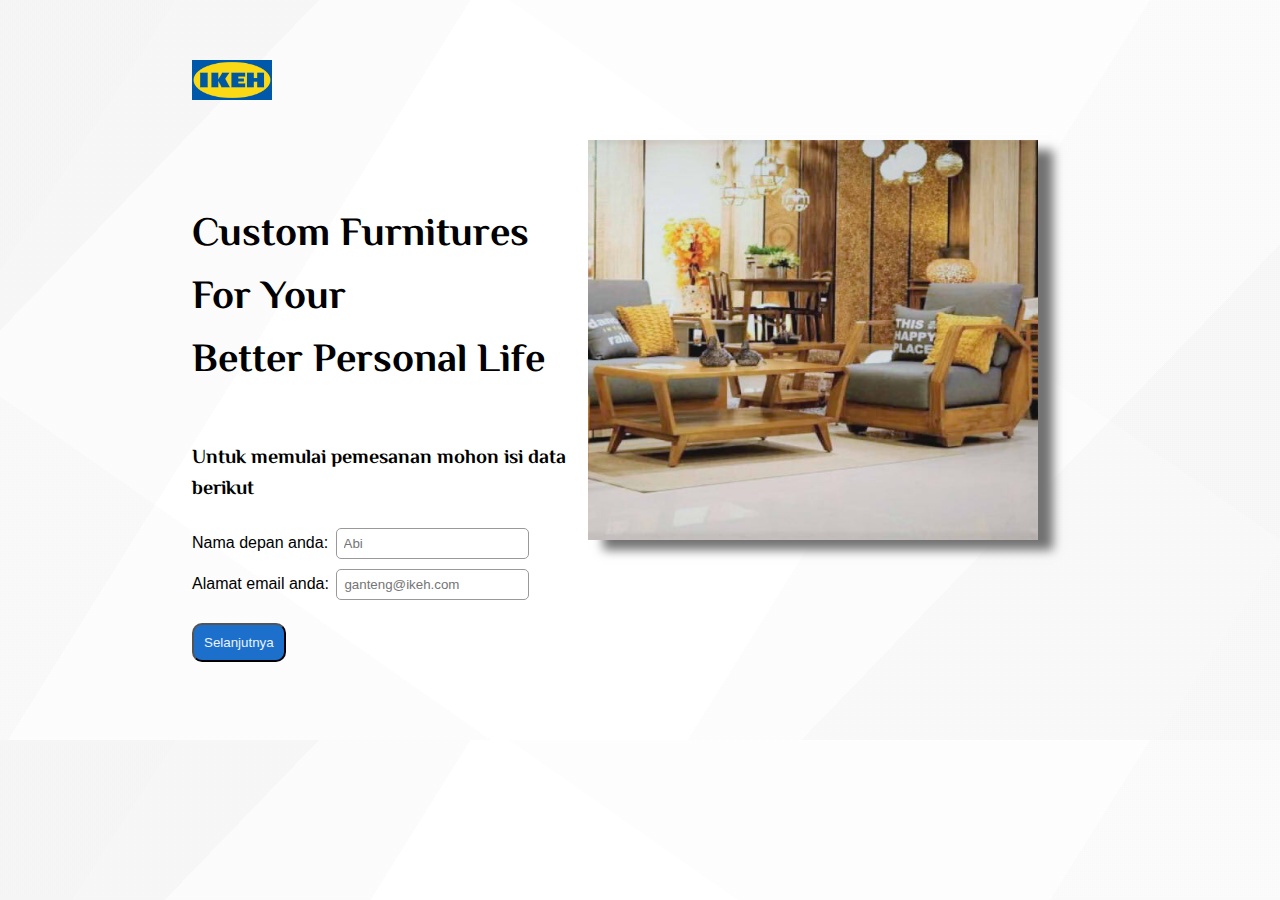
<file: index.html>
<!DOCTYPE html>
<html lang="en">
  <head>
    <meta charset="UTF-8" />
    <meta name="viewport" content="width=device-width, initial-scale=1.0" />
    <link
      href="https://fonts.googleapis.com/css2?family=El+Messiri&family=Tangerine&display=swap"
      rel="stylesheet"
    />
    <link rel="stylesheet" href="css/index.css" />
    <link rel="stylesheet" href="css/common.css" />

    <title>Document</title>
  </head>
  <body>
    <div class="banner">
      <a class="tocart" href="cart.html"><button type="submit" id="aatas" class="tocart hidden" id="gotocart">Cart Anda</button></a>
      <img src="./assets/2560px.png" alt="logo ikeh" class= "logo">
      <a href="cart.html"><button class="indextocart hidden" id="pg1tocart">Cart Anda</button></a>
      <img src="./assets/banner1.jpg" alt="logo ikeh" class= "bannerimg">
      <h2>Custom Furnitures For Your</h2>
      <h2>Better Personal Life</h2>
      <h3 id="mohonlogin">Untuk memulai pemesanan mohon isi data berikut</h3><br>
      <div class="logincontain">
        <form id="checkLogin">
          <label for="name">Nama depan anda: </label>
          <input type="text" id="nama" placeholder="Abi"><br>
          <label for="email">Alamat email anda:</label>
          <input type="text" id="email" placeholder="ganteng@ikeh.com"><br><br>
          <button type="submit" class="half-width" id="checkAnswer">Selanjutnya</button><br><br>
        </form>
    </div>
    <div id="after-login" class="hidden">
      <h4>Selamat datang aa!</h4>
      <p>(dengan email: aaa)</p>
      <span id="logout" onclick="logout()">logout</span>
      <br><br>
      <div class="center">
        <h1>Silahkan pilih furnitur macam apa yang ingin anda pesan</h1>
        <img src="./assets/kursi-asik.jpg" class="pilihfurnitur">
        <a href="./furniture.html?type=kursi"><button type="submit" class="geserkanan100" id="pilihkursi">Kursi</button></a>
        <img src="./assets/meja-asik.jpg" class="pilihfurnitur">
        <a href="./furniture.html?type=meja"><button type="submit" class="geserkanan100" id="pilihmeja">Meja</button></a>
        <img src="./assets/kasur-asik.jpg" class="pilihfurnitur">
        <a href="./furniture.html?type=kasur"><button type="submit" class="geserkanan100" id="pilihkasur">Kasur</button></a>
      </div>
    </div>
    <script src="js/index.js"></script>
    <script src="js/account.js"></script>
    <script>
      handleLoginSession();

      function handleLoginSession() {
        if (isLoggedIn()) {
          handleLoggedInDisplay();
        }
      }

      function isLoggedIn() {
        return window.localStorage.getItem('login.name') ? true : false;
      }
    </script>
  </body>
</html>
</file>
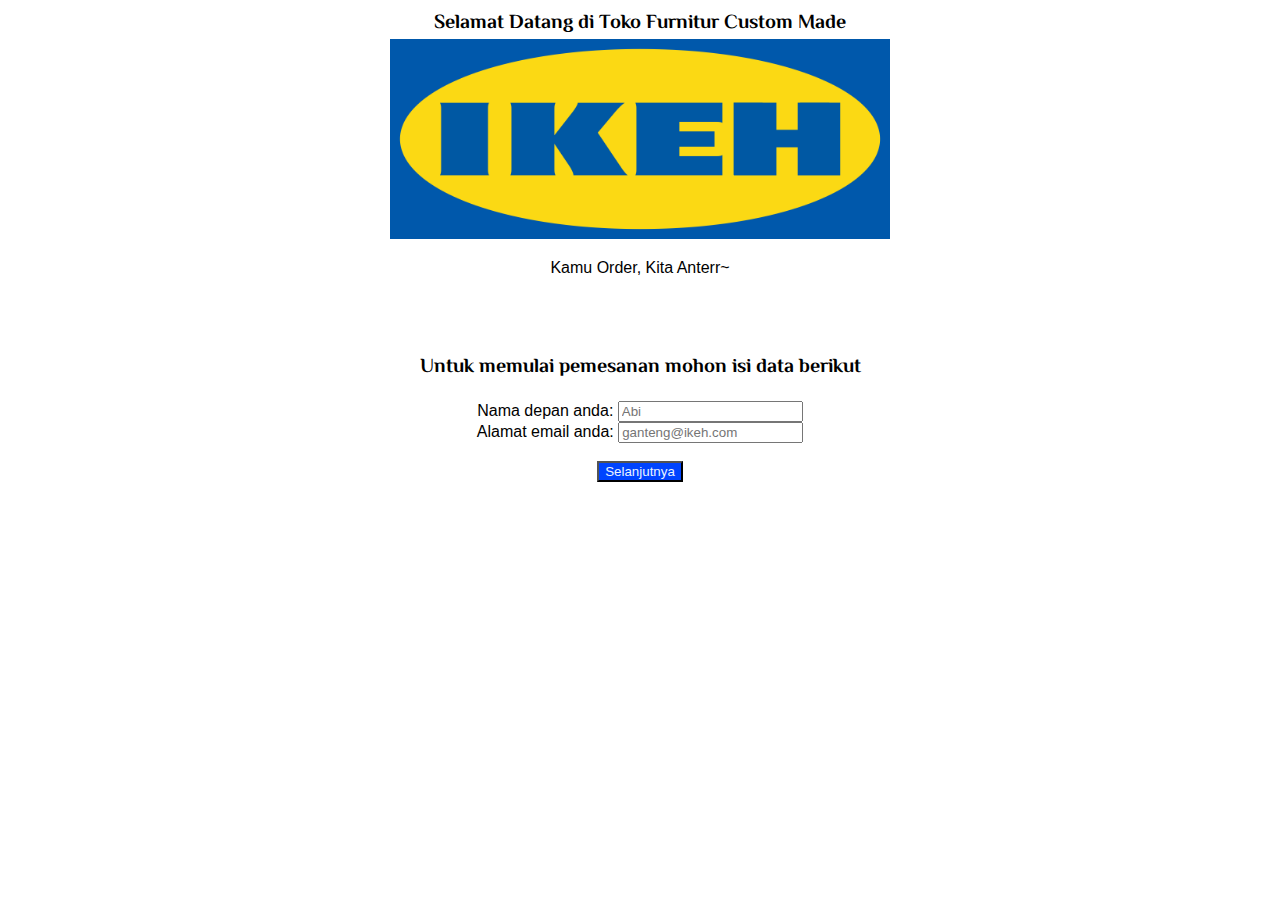
<file: hackatpg1.html>
<!DOCTYPE html>
<html lang="en">
  <head>
    <meta charset="UTF-8" />
    <meta name="viewport" content="width=device-width, initial-scale=1.0" />
    <link
      href="https://fonts.googleapis.com/css2?family=El+Messiri&family=Tangerine&display=swap"
      rel="stylesheet"
    />
    <link rel="stylesheet" href="css/hackatpg1.css" />

    <title>Document</title>
  </head>
  <body>
    <div class="center">
      <h2>Selamat Datang di Toko Furnitur Custom Made</h2>
      <img src="./assets/2560px.png" alt="logo ikeh" class= "logo">
      <p id="slogan">Kamu Order, Kita Anterr~<p>
      <h3 id="mohonlogin">Untuk memulai pemesanan mohon isi data berikut</h3><br>
      <div class="logincontain">
        <form id="checkLogin">
          <label for="name">Nama depan anda: </label>
          <input type="text" id="nama" placeholder="Abi"><br>
          <label for="email">Alamat email anda:</label>
          <input type="text" id="email" placeholder="ganteng@ikeh.com"><br><br>
          <button type="submit" class="half-width" id="checkAnswer">Selanjutnya</button>
        </form>
      </div>
    </div>
    <script src="js/hackatpg1.js">
    </script>
  </body>
</html>
</file>
<file: css/index.css>
body {
  background-image: linear-gradient(134deg, rgba(1, 1, 1,0.02) 0%, rgba(1, 1, 1,0.02) 16%,transparent 16%, transparent 76%,rgba(58, 58, 58,0.02) 76%, rgba(58, 58, 58,0.02) 100%),linear-gradient(215deg, rgba(166, 166, 166,0.02) 0%, rgba(166, 166, 166,0.02) 33%,transparent 33%, transparent 79%,rgba(111, 111, 111,0.02) 79%, rgba(111, 111, 111,0.02) 100%),linear-gradient(303deg, rgba(215, 215, 215,0.02) 0%, rgba(215, 215, 215,0.02) 7%,transparent 7%, transparent 90%,rgba(192, 192, 192,0.02) 90%, rgba(192, 192, 192,0.02) 100%),linear-gradient(302deg, rgba(113, 113, 113,0.02) 0%, rgba(113, 113, 113,0.02) 34%,transparent 34%, transparent 73%,rgba(65, 65, 65,0.02) 73%, rgba(65, 65, 65,0.02) 100%),linear-gradient(90deg, rgb(255,255,255),rgb(255,255,255));
  font-family: 'Source Sans Pro', sans-serif;
  justify-content: center
}

.banner {
  margin: auto;
  width: 70%;
  border: 0px solid rgb(200, 235, 255);
  padding: 10px;
}

.center {
  text-align: center;
  width: 100%;
  justify-content: center
}

.logincontain {
  width: 100%;
  
  justify-content: center
}

.geserkanan100 {
  margin-right: 50px;
}

.pilihfurnitur {
  width: 125px;
  height: 125px;
  margin-top: 50px;
  margin-left: 100px;
  margin-right: 0px;
  cursor: pointer;
}

.logo {
  width: 80px;
  height: 40px;
  margin-bottom: 100px;
}

.bannerimg {
  margin-top: 80px;
  margin-right: 50px;
  width: 450px;
  height: 400px;
  float: right;
  box-shadow: 15px 10px 10px #727272
}

.tocart {
  float: right;
  margin-left: 0px;
}

.indextocart {
  border-radius: 25px;
  padding: 15px;
  background-color: #1d6fcc;
  outline: none;
  color: #ebf4ff;
  cursor: pointer;
  float: right
}

.full {
  width: 100%;
}

button {
  border-radius: 10px;
  padding: 10px;
  background-color: #1d6fcc;
  outline: none;
  color: #ebf4ff;
  cursor: pointer
}

h1 {
  margin-top: 0px;
  font-family: 'El Messiri', narrow;
  font-size: 20px;
  margin-bottom: 0px;
}

h2 {
  margin-top: 0px;
  font-family: 'El Messiri', narrow;
  font-size: 40px;
  margin-bottom: 0px;
}

h3 {
  margin-top: 50px;
  font-family: 'El Messiri', narrow;
  font-size: 20px;
  margin-bottom: 0px;
}

h4 {
  font-family: 'El Messiri';
  margin-top: 35px;
  font-size: 25px;
  margin-bottom: 0px;
}

p {
  font-family: 'El Messiri', narrow;
  margin-top: 0px;
  margin-bottom: 25px;
  font-size: 20px
}

#logout {
  color: grey;
}

#logout:hover {
  font-weight: 500;
  color: #333;
  cursor: pointer;
}
</file>
<file: css/common.css>
body {
  margin: 50px 0;
}

.capitalize {
  text-transform: capitalize;
}

.invisible {
  visibility: hidden;
}

.hidden {
  display: none;
}

input {
  padding: 7px;
  border-radius: 5px;
  border: 1px solid #999;
  margin: 5px 3px;
}
</file>
<file: css/hackatpg1.css>
body {
  background-color: #ffffff;
  font-family: 'Source Sans Pro', sans-serif;
  justify-content: center
}

.center {
  text-align: center;
  width: 100%;
  justify-content: center
}

.logincontain {
  width: 100%;
  
  justify-content: center
}

.pilihfurnitur {
  width: 250px;
  height: 250px;
  margin-top: 35px;
  margin-right: 100px;
  cursor: pointer
}

.logo {
  width: 500px;
  height: 200px;
}

.full {
  width: 100%;
}

button {
  background-color: #0044ff;
  outline: none;
  color: #ebf4ff;
  cursor: pointer
}

h1 {
  font-family: 'Tangerine', cursive, bold;
  font-size: 100px;
  margin-bottom: 0px;
}

h2 {
  margin-top: 0px;
  font-family: 'El Messiri', narrow;
  font-size: 20px;
  margin-bottom: 0px;
}

h3 {
  margin-top: 75px;
  font-family: 'El Messiri', narrow;
  font-size: 20px;
  margin-bottom: 0px;
}

h4 {
  margin-top: 35px;
  font-size: 25px;
  margin-bottom: 0px;
}

p {
  margin-bottom: 0px;
}
</file>
